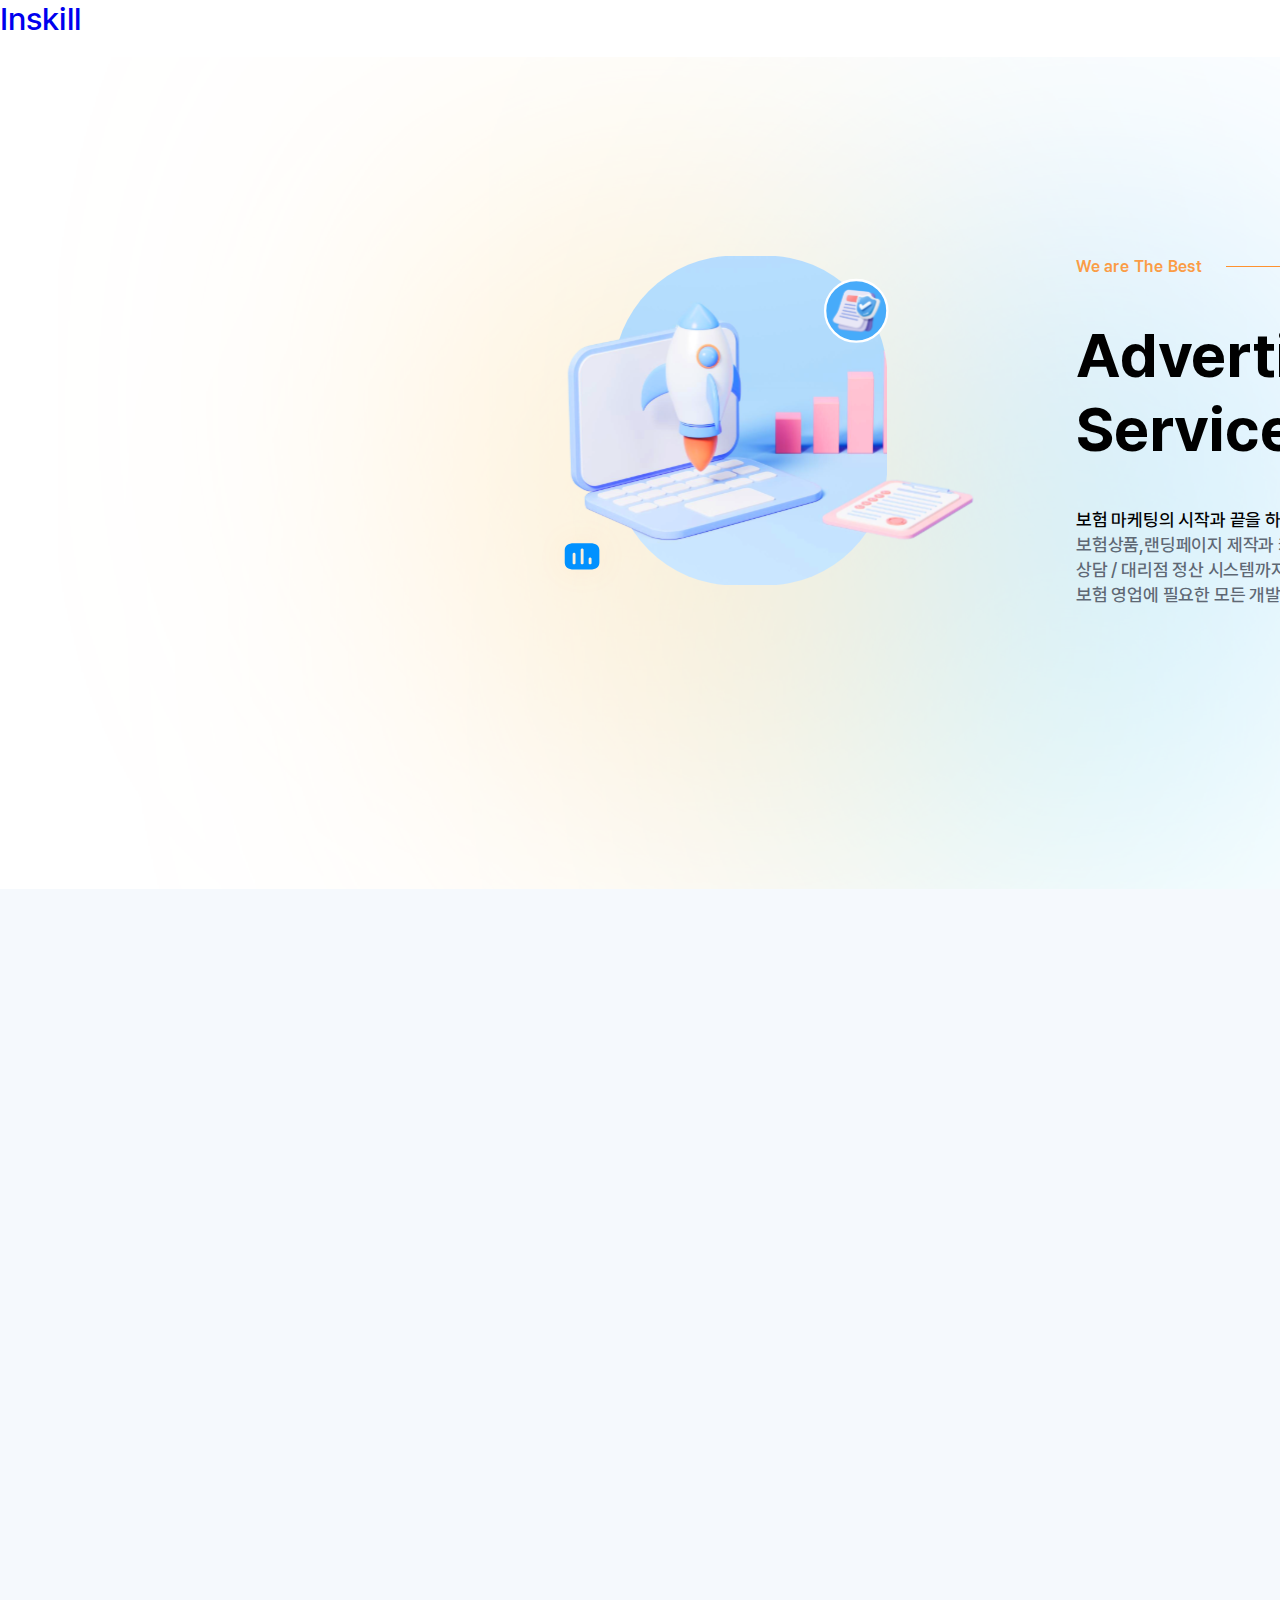
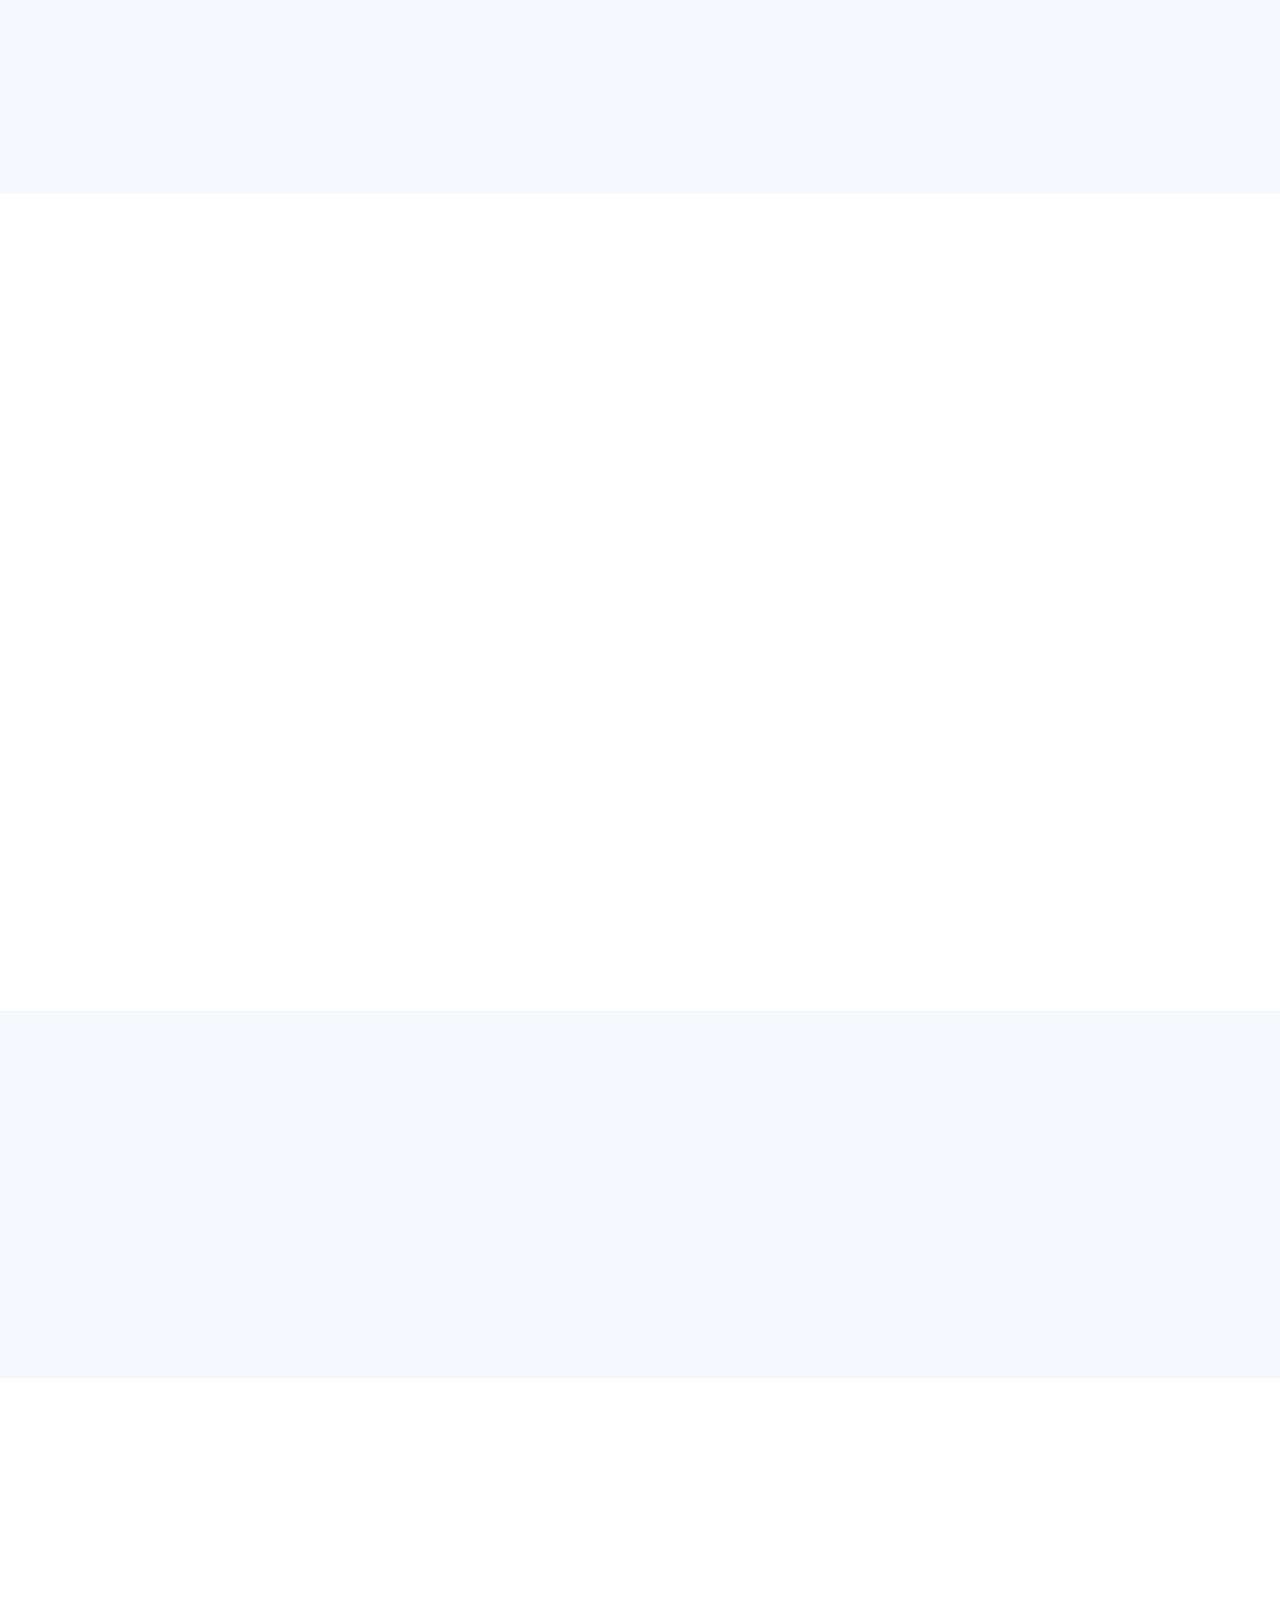
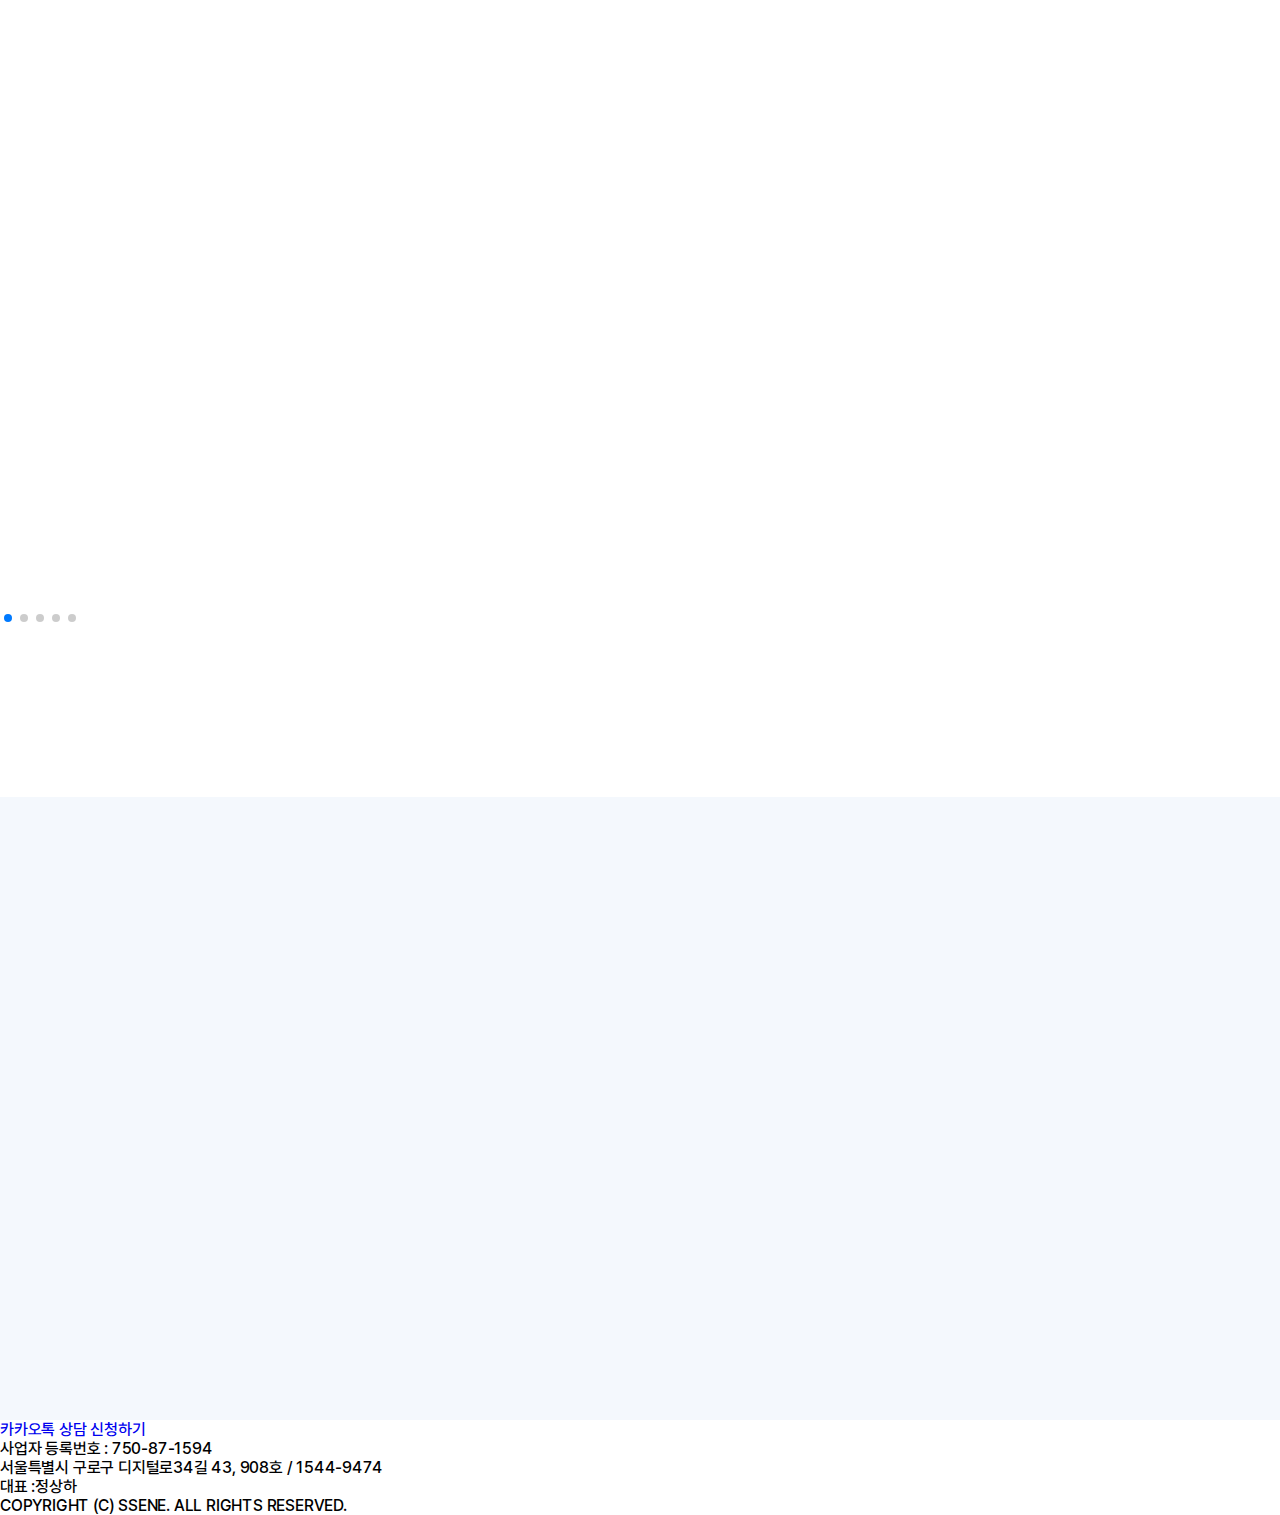
<file: Inskill/mo_index.html>
<!DOCTYPE html>
<html lang="ko">
<head>
    <meta charset="UTF-8">
    <meta http-equiv="X-UA-Compatible" content="ie=edge">
    <meta name="viewport" content="width=device-width, initial-scale=1.0">
    <meta name="format-detection" content="telephone=no">
    <meta name="format-detection" content="date=no">
    <meta name="format-detection" content="address=no">
    <meta name="format-detection" content="email=no">
    <link rel="stylesheet" href="https://cdn.jsdelivr.net/npm/swiper/swiper-bundle.min.css" />
    <link rel="stylesheet" href="https://unpkg.com/aos@2.3.1/dist/aos.css">
    <link rel="stylesheet" href="resource/css/reset.css">
    <link rel="stylesheet" href="resource/css/common.css">
    <script src="resource/js/jquery-3.4.1.min.js"></script>
    <script src="https://cdn.jsdelivr.net/npm/swiper/swiper-bundle.min.js"></script>
    <script src="https://unpkg.com/aos@2.3.1/dist/aos.js"></script>
    <script src="resource/js/main.js"></script>
    <title>Inskill</title>
</head>

<body>
    <div class="wrap mo_main">
        <header class="header">
            <div class="header_inner">
                <h1 class="logo"><a href="index.html">Inskill</a></h1>
                <div class="right">
                    <button class="btn_menu"></button>
                </div>
            </div>
        </header>
        <section class="sec_main01">
            <div class="section_inner">
                <img src="resource/images/img_sec_main01.svg" alt="">
                <div>
                    <p class="txt_top">We are The Best </p>
                    <p class="title">Advertising<br>
                        Service <span class="txt_logo_in">In</span><span class="txt_logo_skill">skill</span></p>
                    <p class="tit_sub">보험 마케팅의 시작과 끝을 하나로<br>
                        <span>보험상품,랜딩페이지 제작과 카카오톡 /<br> 상담 / 대리점 정산 시스템까지<br>
                            보험 영업에 필요한 모든 개발 솔루션을 제공합니다.</span>
                    </p>
                </div>
            </div>
        </section>
        <section class="sec_main02">
            <div class="section_inner" data-aos="fade-up" data-aos-duration="2000">
                <h2>Our Services</h2>
                <p class="h2_sub">비대면 보험마케팅 교육부터 마케팅 DB까지</p>
                <div class="swiper mainSwiper2">
                    <ul class="swiper-wrapper">
                        <li class="swiper-slide">
                            <a href="#">
                                <img src="resource/images/img_sec_main02_1.png" alt="">
                                <p class="tit">보험 마케팅/광고 콘텐츠 제작</p>
                                <p class="txt">리쿠르팅 채용광고 디자인 제공<br>
                                    리쿠르팅도 전략시대 전략에 따른<br>
                                    채용광고 디자인을 제공</p>
                            </a>
                        </li>
                        <li class="swiper-slide">
                            <a href="#">
                                <img src="resource/images/img_sec_main02_2.png" alt="">
                                <p class="tit">보험 웹,앱 구축</p>
                                <p class="txt">다이렉트 보험영업 DB 만들기 금소법에 따른<br>
                                    보험상담에 필요한 고객건강 헬스케어<br>
                                    Homepage 및 Blog 제작 서비스</p>
                            </a>
                        </li>
                        <li class="swiper-slide">
                            <a href="#">
                                <img src="resource/images/img_sec_main02_3.png" alt="">
                                <p class="tit">카카오톡 챗봇 상담 시스템</p>
                                <p class="txt">카카오톡 챗봇 상담 시스템 및 보험관련<br>
                                    상담 시스템 구축 </p>
                            </a>
                        </li>
                        <li class="swiper-slide">
                            <a href="#">
                                <img src="resource/images/img_sec_main02_4.png" alt="">
                                <p class="tit">대리점 정산 시스템</p>
                                <p class="txt">대리점 운영을 위해 필요한 시스템 구축 및<br>
                                    보험영업에 필요한 고객사은품<br>
                                    & 판촉물 도매가로 제공</p>
                            </a>
                        </li>
                    </ul>
                </div>
                <div class="mainSwiper2-pagination"></div>
                <!-- Initialize Swiper -->
                <script>
                    var swiper = new Swiper(".mainSwiper2", {
                        slidesPerView: "auto",
                        centeredSlides: true,
                        spaceBetween: 30,
                        grabCursor: true,
                        pagination: {
                            el: ".mainSwiper2-pagination",
                            clickable: true,
                            type: 'bullets'
                        }
                    });
                </script>
            </div>
        </section>
        <section class="sec_main03">
            <div class="section_inner" data-aos="fade-up" data-aos-duration="2000">
                <h2>Inskill<br> PARTNERSHIP<br> SERVICE</h2>
                <p class="h2_sub">1,000명의 전문 상담사가 <br>맞춤 보험 상담을 제공합니다.</p>
                <div class="flexbox">
                    <ul>
                        <li data-aos="fade-left" data-aos-duration="1000">보험 Homepage , blog등 맞춤제작
                            서비스</li>
                        <li data-aos="fade-left" data-aos-duration="1000">카카오채널 및 밴드 블로그 이미지 무료제공
                        </li>
                        <li data-aos="fade-left" data-aos-duration="1000">보험영업 자료 및 홍보자료무료 제공</li>
                        <li data-aos="fade-left" data-aos-duration="1000">보험영업에 필요한 고객사은품 <br>& 판촉물
                            도매가로 제공</li>
                    </ul>
                    <div data-aos="fade-up" data-aos-duration="2000">
                        <p class="title">보험 상담,<br>혼자 하지 마세요.<br>
                            Inskill이 고객도,<br>성장도 함께 챙겨드립니다.</p>
                        <p class="text">FC 멤버십 가입 시, 이런 혜택을 모두 <br>무료로 드려요.</p>
                        <div class="btnbox">
                            <a href="#" class="btn_cm pt">문의하기</a>
                            <a href="#" class="btn_cm pt line">멤버쉽 제안서 신청하기</a>
                        </div>
                    </div>
                </div>
            </div>
        </section>
        <section class="sec_main04">
            <div class="section_inner">
                <div class="flexbox">
                    <div data-aos="fade-left" data-aos-duration="2000">
                        <p class="tit_top">NAVER,KAKAO를 통한 스스로 영업 DB만들기</p>
                        <p class="title">비대면 보험 마케팅 STUDY</p>
                    </div>
                    <ul data-aos="fade-right" data-aos-duration="2000">
                        <li>매주 수요일 오후<br>
                            2시 장소 개별공지</li>
                        <li>2시간 진행</li>
                        <li>참여비​<br>
                            인당 5만원</li>
                        <li>참여인원<br>
                            최대 5명</li>
                    </ul>
                    <div class="btnbox" data-aos="fade-down" data-aos-duration="2000">
                        <a href="#" class="btn_cm">참여하기</a>
                    </div>
                </div>
            </div>
        </section>
        <section class="sec_main05">
            <div class="section_inner" data-aos="fade-down" data-aos-duration="2000">
                <h2>PARTNERSHIP</h2>
                <ul>
                    <li data-aos="flip-left" data-aos-duration="1000">
                        <p class="tit">H.AI 솔루션</p>
                        <p class="txt">(주)라이프시맨틱스</p>
                    </li>
                    <li data-aos="flip-left" data-aos-duration="1000">
                        <p class="tit">광고매체 파트너사</p>
                        <p class="txt">보배드림,보맵,NAVER,KAKAO</p>
                    </li>
                    <li data-aos="flip-left" data-aos-duration="1000">
                        <p class="tit">보안 SSL</p>
                        <p class="txt">LG VPN</p>
                    </li>
                    <li data-aos="flip-left" data-aos-duration="1000">
                        <p class="tit">보험광고기획</p>
                        <p class="txt">(주)삼성펫프로</p>
                    </li>
                </ul>
            </div>
        </section>
        <section class="sec_main06">
            <div class="section_inner">
                <h2 data-aos="fade-down" data-aos-duration="2000">PROJECT Portfolio</h2>
                <div class="swiper mainSwiper" data-aos="fade-down" data-aos-duration="2000">
                    <ul class="swiper-wrapper">
                        <li class="swiper-slide">
                            <img src="resource/images/img_sec_main06_1.png" alt="">
                        </li>
                        <li class="swiper-slide">
                            <img src="resource/images/img_sec_main06_2.png" alt="">
                        </li>
                        <li class="swiper-slide">
                            <img src="resource/images/img_sec_main06_3.png" alt="">
                        </li>
                        <li class="swiper-slide">
                            <img src="resource/images/img_sec_main06_4.png" alt="">
                        </li>
                        <li class="swiper-slide">
                            <img src="resource/images/img_sec_main06_5.png" alt="">
                        </li>
                    </ul>
                </div>
                <div class="mainSwiper-pagination"></div>

                <!-- Initialize Swiper -->
                <script>
                    var swiper = new Swiper(".mainSwiper", {
                        slidesPerView: "auto",
                        centeredSlides: true,
                        spaceBetween: 16,
                        grabCursor: true,
                        pagination: {
                            el: ".mainSwiper-pagination",
                            clickable: true,
                            type: 'bullets'
                        }
                    });
                </script>
                <div class="btnbox" data-aos="fade-up" data-aos-duration="2000">
                    <a href="#" class="btn_cm">더보기</a>
                </div>
            </div>
        </section>
        <section class="sec_main07">
            <div class="section_inner">
                <h2 data-aos="fade-left" data-aos-duration="2000">상담신청</h2>
                <p class="h2_sub" data-aos="fade-left" data-aos-duration="2000">궁금한 게 있다면 지금 물어보세요! <br>Inskill 팀이 바로 도와드려요.</p>
                <div class="gridbox">
                    <input type="text" placeholder="이름" data-aos="fade-left" data-aos-duration="2000">
                    <input type="text" placeholder="핸드폰 번호" data-aos="fade-left" data-aos-duration="2000">
                    <input type="text" placeholder="상담 가능 및 지역" data-aos="fade-left" data-aos-duration="2000">
                    <textarea name="" id="" placeholder="문의내용" data-aos="fade-left" data-aos-duration="2000"></textarea>
                </div>
                <button class="btn_cm" data-aos="fade-up" data-aos-duration="2000">상담신청</button>
            </div>
        </section>
        <footer>
            <div class="footer_inner">
                <div class="f_btn">
                    <a href="#" class="kakao">카카오톡 상담 신청하기</a>
                </div>
                <a href="#" class="f_logo"></a>
                <p class="f_txt">
                    사업자 등록번호 : 750-87-1594<br>
                    서울특별시 구로구 디지털로34길 43, 908호 / 1544-9474<br>
                    대표 :정상하<br>
                    COPYRIGHT (C) SSENE. ALL RIGHTS RESERVED.
                </p>
            </div>
        </footer>
    </div>
    <script>
        AOS.init();
    </script>
</body>

</html>
</file>
<file: Inskill/resource/css/common.css>
@charset "UTF-8";

/* main */
.wrap{min-width: 1480px;}

.main header{height: 117px;padding: 0 12px;display: flex;align-items: flex-end;position: fixed;top:0;left:0;right:0;z-index: 100;transition: all 0.3s;border-bottom: 1px solid transparent;box-sizing: border-box;}
.main header .logo{display: block;width:131px;height: 42px;background: url('../images/logo.svg') no-repeat center;background-size: contain;}
.main header .logo a{display: block;height: 100%;font-size: 0;}
.main header .header_inner{max-width: 1412px;width: 100%;margin: 0 auto;padding-bottom: 30px;display: flex;align-items: center;border-bottom: 1px solid #C4C4C4;transition: all 0.3s;}
.main .header_inner .right{margin-left: auto;display: flex;align-items: center;}
.main .header_inner .grp_link{margin-left: auto;display: flex;align-items: center;gap:70px}
.main .header_inner .grp_link a{display: inline-block;color:#393939;text-decoration: none;font-size: 16px;font-weight: 600;padding: 5px;}
.main .header_inner .grp_link a:hover{color:#FF922F}
.main .header_inner .grp_link a.on{position: relative;color:#FF922F}
.main .header_inner .grp_link a.on::after{content: '';position: absolute;bottom: -4px;left:8px;right:8px;height:3px;border-radius: 5px;background: #FF922F;}
.main header.scrolled{background: #fff;height: 100px;border-bottom: 1px solid #C4C4C4;}
.main header.scrolled .header_inner{border-bottom: 1px solid transparent;}

.wrap > section{overflow: hidden;}
.flexbox{display: flex;}
.flexbox > div{flex:1}

.main .btn_cm{display: inline-flex;align-items: center;justify-content: center;min-width: 199px;height: 61px;background: #303030;color:#fff;border-radius: 16px;border: 2px solid #303030;font-size: 16px;font-weight: 600;transition: filter 0.2s;box-shadow: 0px 4px 20px rgba(0, 0, 0, 0.2), 0px 1px 3px rgba(0, 0, 0, 0.1);}
.main .btn_cm.line{background: #fff;color:#303030}
.main .btn_cm.pt{background: #FB9C46;border-color:#FB9C46;box-shadow: 0px 4px 20px rgba(255, 146, 47, 0.2), 0px 1px 3px rgba(255, 146, 47, 0.1);}
.main .btn_cm.pt.line{background: #fff;color:#FB9C46;}
.main .btn_cm:hover{filter: brightness(1.08) contrast(1.1);}

.main .section_inner{max-width:1412px;margin: 0 auto;box-sizing: border-box;}
.main .section_inner h2{font-size: 36px;font-weight: 700;color:#000;text-align: center;}
.main .section_inner .h2_sub{margin-top: 20px;font-size: 18px;color:#5E6874;text-align: center;}

.sec_main01{padding: 140px 0 67px;background: url('../images/bg_sec_main01.svg') no-repeat top right -300px;}
.sec_main01 .section_inner{display: flex;}
.sec_main01 .txt_top{margin-top: 60px;display: flex;align-items: center;font-size: 16px;font-weight: 600;color:#FB9C46}
.sec_main01 .txt_top::after{content: '';display: block;width: 191px;height: 1px;background: #FF922F;margin-left: 23px;}
.sec_main01 .title{font-size: 62px;font-weight: 700;line-height: 120%;margin-top: 42px;}
.sec_main01 .title .txt_logo_in{color: #FB9C46;font-weight: 700;}
.sec_main01 .title .txt_logo_skill{color: #0191FF;font-weight: 700;}
.sec_main01 .tit_sub{margin-top: 40px;font-size: 18px;line-height: 140%;}
.sec_main01 .tit_sub span{color:#5E6874}
.sec_main01 img{width: 723px;height: 625px;margin-left: auto;}
.sec_main02{background: #F5F9FD;padding: 106px 0 180px;}
.sec_main02 ul{margin-top: 64px;display: flex;gap: 28px;}
.sec_main02 ul li{flex:1;}
.sec_main02 ul li a{display: block;color:#000;}
.sec_main02 ul li a:hover{text-decoration: underline;}
.sec_main02 ul li img {width: 100%;}
.sec_main02 ul li img {width: 100%;box-shadow: 0 4px 50px rgba(152,191,230,0.3);border-radius: 24px;}
.sec_main02 ul li .tit {display: flex;align-items: center;margin-top: 25px;font-size: 20px;font-weight: 700;line-height: 150%;}
.sec_main02 ul li .tit::after{content: '';margin-left: auto;display: inline-block;flex:none;width: 37px;height: 37px;background: url('../images/ico_main_arrow.svg') no-repeat center;transition: all 0.7s;}
.sec_main02 ul li:hover .tit::after{rotate: 360deg;}
.sec_main02 ul li .txt{margin-top: 16px;color:#5E6874;line-height: 140%;}
.sec_main03{background: #fff;padding: 106px 0 125px;}
.sec_main03 .flexbox{margin-top: 84px;}
.sec_main03 .title{font-size: 32px;font-weight: 600;line-height: 140%;}
.sec_main03 .text{margin-top: 34px;line-height: 160%;font-size: 18px;color: #5E6874;}
.sec_main03 .btnbox{display: flex;gap: 16px;margin-top: 32px;}
.sec_main03 .flexbox ul{flex:none;width: 627px;display: flex;flex-direction: column;gap: 16px;}
.sec_main03 .flexbox ul li{padding: 18px 23px;display: flex;align-items: center;font-size: 18px;font-weight: 600;line-height: 140%;color:#393939;background: #fff;box-shadow: 0px 4px 350px rgba(255,146,47,0.15), 0px 0.5px 45px rgba(255,146,47,0.08);border-radius: 16px;}
.sec_main03 .flexbox ul li::before{content: '';display: inline-block;background: #FB9C46;width: 45px;height: 45px;border-radius: 50%;margin-right: 13px;}
.sec_main03 .flexbox ul li:nth-child(1):before{background: #FB9C46 url('../images/ico_sec_main03_1.svg') no-repeat center}
.sec_main03 .flexbox ul li:nth-child(2)::before{background: #FB9C46 url('../images/ico_sec_main03_2.svg') no-repeat center}
.sec_main03 .flexbox ul li:nth-child(3)::before{background: #FB9C46 url('../images/ico_sec_main03_3.svg') no-repeat center}
.sec_main03 .flexbox ul li:nth-child(4)::before{background: #FB9C46 url('../images/ico_sec_main03_4.svg') no-repeat center}
.sec_main04{background: #F5F9FD;padding: 106px 0 120px;}
.sec_main04 .tit_top{font-size: 16px;font-weight: 600;color:#0191FF}
.sec_main04 .title{font-size: 36px;font-weight: 700;margin-top: 16px;}
.sec_main04 .btnbox{margin-top: 32px;}
.sec_main04 .flexbox ul{flex:none;width: 847px;display: flex;gap: 13px;}
.sec_main04 .flexbox ul li{flex:1;padding: 18px 23px;display: flex;flex-direction: column;font-size: 18px;font-weight: 600;line-height: 140%;color:#393939;background: #fff;box-shadow: 0px 4px 350px rgba(47,130,255,0.15), 0px 0.5px 45px rgba(47,130,255,0.08);border-radius: 16px;}
.sec_main04 .flexbox ul li::before{content: '';display: inline-block;background: #0191FF;width: 45px;height: 45px;border-radius: 50%;margin-bottom: 10px;}
.sec_main04 .flexbox ul li:nth-child(1):before{background: #0191FF url('../images/ico_sec_main04_1.svg') no-repeat center}
.sec_main04 .flexbox ul li:nth-child(2)::before{background: #0191FF url('../images/ico_sec_main04_2.svg') no-repeat center}
.sec_main04 .flexbox ul li:nth-child(3)::before{background: #0191FF url('../images/ico_sec_main04_3.svg') no-repeat center}
.sec_main04 .flexbox ul li:nth-child(4)::before{background: #0191FF url('../images/ico_sec_main04_4.svg') no-repeat center}
.sec_main05{background: #fff;padding: 106px 0 120px;}
.sec_main05 ul{display: flex;gap: 13px;margin-top: 43px;}
.sec_main05 ul li{flex:1;padding: 18px 23px;display: flex;flex-direction: column;justify-content: center;align-items: center;font-size: 18px;font-weight: 600;line-height: 140%;color:#393939;background: #fff;box-shadow: 0px 4px 350px rgba(80,80,80,0.15), 0px 0.5px 45px rgba(80,80,80,0.08);border-radius: 16px;}
.sec_main05 ul li .tit{font-size: 18px;font-weight: 600;;line-height: 140%;color:#FB9C46}
.sec_main05 ul li .txt{margin-top: 10px;font-size: 18px;line-height: 140%;color:#393939}
.sec_main06{background: #fff;padding: 125px 0 120px;position: relative;z-index: 1;}
.sec_main06 .section_inner{max-width:none;}
.sec_main06 .title{font-size: 36px;font-weight: 700;}
.sec_main06 .btnbox{margin-top: 32px;}
.sec_main06 .flexbox > div:first-child{flex:none;width: 360px;margin-left: 220px;}
.sec_main06 .mainSwiper{margin-left: 30px;}
.sec_main06 .mainSwiper li{width:280px;height: 280px;border: 1px solid #eee;border-radius: 24px;box-sizing: border-box;}
.sec_main06 .mainSwiper li img{width:100%}
.sec_main07{background: #F4F8FD;padding: 120px 0 120px;}
.sec_main07 .gridbox{max-width: 909px;margin: 60px auto 0;display: grid;gap:16px;grid-template-columns: repeat(3, 1fr);grid-template-rows: repeat(3, 1fr);}
.sec_main07 .gridbox input{height: 56px;}
.sec_main07 .gridbox input,
.sec_main07 .gridbox textarea{font-size: 14px;padding:16px 24px;box-sizing: border-box;border:1px solid #E2E2E2;border-radius: 16px;}
.sec_main07 .gridbox input:focus,
.sec_main07 .gridbox textarea:focus{border-color:#e59803;outline: 1px solid #e59803;}
.sec_main07 .gridbox input.error,
.sec_main07 .gridbox textarea.error{border-color:#E92727;}
.sec_main07 .gridbox input:nth-child(1){grid-column: 1 / 2;grid-row: 1 / 2;}
.sec_main07 .gridbox input:nth-child(2){grid-column: 1 / 2;grid-row: 2 / 3;}
.sec_main07 .gridbox input:nth-child(3){grid-column: 1 / 2;grid-row: 3 / 4;}
.sec_main07 .gridbox textarea{grid-column: 2 / 4;grid-row: 1 / 4;resize: none;}
.sec_main07 .btn_cm{display: flex;margin: 40px auto 0;}

.main footer{background-color: #303030;overflow: hidden;}
.main footer .footer_inner{position: relative;padding: 50px 0 83px; max-width: 1412px;display: flex;margin: 0 auto;gap:70px}
.main footer .f_logo{display: block;flex:none; width: 131px;height: 42px;background: url('../images/logo_white.svg') no-repeat center;}
.main footer .f_txt{flex:1;font-size: 16px;line-height: 30px;color:#fff}
.main footer .f_btn{margin-left: auto;flex:none;display: flex;flex-direction: column;}
.main footer .f_btn a{display: inline-flex;align-items: center;padding: 12px 23px;background:#FFE81E;color:#000;font-size: 16px;font-weight: 600;border-radius: 32px;}
.main footer .f_btn .kakao::before{content: '';display: inline-block;width: 41px;height: 42px;background: url('../images/ico_footer_kakao.svg') no-repeat center;margin-right: 10px;}


/* main 모바일 */
.mob.main.wrap{min-width: 393px;max-width: 700px;margin: 0 auto;box-shadow: 0 0 50px rgba(0, 0, 0, 0.1);}

.mob.main header {height: 80px;margin: 0 auto;padding: 0 20px;align-items: center;max-width: 700px;}
.mob.main header .header_inner{max-width: 700px;padding:0;border:0;align-items: flex-start;}
.mob.main header .logo{width: 90px;height: 28px;}
.mob.main header .btn_menu{width: 40px;height: 40px;background: url('../images/ico_menu.svg') no-repeat center;}
.mob.main header.scrolled{height: 60px;}
.mob.main header.scrolled .header_inner{border: 0;}
.mob.main header .logo{margin-top: 4px;}

.mob.main .section_inner{max-width: 700px;padding: 0 20px;}
.mob.main .section_inner h2{font-size: 32px;text-align: left;line-height: 130%;}
.mob.main .section_inner .h2_sub{text-align: left;margin-top: 8px;font-size: 16px;line-height: 130%;}

.mob.main .btn_cm{min-width: auto;width: 199px;}

.mob.main .sec_main01{padding: 90px 0;background: url(../images/bg_sec_main01.svg) no-repeat top center;}
.mob.main .sec_main01 .section_inner{flex-direction: column;}
.mob.main .sec_main01 img{width: 100%;height: auto;max-width: 393px;margin: 0 auto;}
.mob.main .sec_main01 .title{font-size: 42px;line-height: 110%;margin-top: 24px;}
.mob.main .sec_main01 .tit_sub{margin-top: 24px;}
.mob.main .sec_main02{padding: 60px 0;}
.mob.main .sec_main02 .mainSwiper2{margin: 0 -20px;} 
.mob.main .sec_main02 ul{margin-top: 40px;gap: 0;}
.mob.main .sec_main02 ul li{flex:none;max-width: 352px;}
.mob.main .sec_main02 .mainSwiper2-pagination{margin-top: 16px;text-align: center;}
.mob.main .sec_main02 .swiper-pagination-bullet{width: 10px;height: 10px;}
.mob.main .sec_main02 .swiper-pagination-bullet-active{background: #FB9C46;}
.mob.main .sec_main03{padding: 60px 0;}
.mob.main .sec_main03 .flexbox{margin-top: 43px;flex-direction: column;}
.mob.main .sec_main03 .flexbox ul{gap:16px;width: 100%;}
.mob.main .sec_main03 .flexbox ul li{padding: 20px;font-size: 15px;}
.mob.main .sec_main03 .flexbox > div{flex:none;margin-top: 50px;}
.mob.main .sec_main03 .title{font-size: 24px;}
.mob.main .sec_main03 .text{margin-top: 17px;}
.mob.main .sec_main04{padding: 60px 0;}
.mob.main .sec_main04 .flexbox{flex-direction: column;}
.mob.main .sec_main04 .title{font-size: 32px;}
.mob.main .sec_main04 .flexbox ul{margin-top: 54px;width: 100%;display: grid;grid-template-columns: 1fr 1fr;gap:11px}
.mob.main .sec_main04 .flexbox ul li{font-size: 16px;}
.mob.main .sec_main04 .btnbox{margin-top: 45px;text-align: center;}
.mob.main .sec_main05 {padding: 60px 0;}
.mob.main .sec_main05 ul{flex-direction: column;gap: 21px;}
.mob.main .sec_main06{padding:60px 0}
.mob.main .sec_main06 .mainSwiper{margin: 24px -20px 0;}
.mob.main .sec_main06 .btnbox{margin-top: 27px;text-align: center;}
.mob.main .sec_main06 .mainSwiper-pagination{margin-top: 12px;text-align: center;}
.mob.main .sec_main06 .swiper-pagination-bullet{width: 10px;height: 10px;}
.mob.main .sec_main06 .swiper-pagination-bullet-active{background: #FB9C46;}
.mob.main .sec_main07{padding: 60PX 0;}
.mob.main .sec_main07 .gridbox{margin-top: 34px;gap: 16px;grid-template-columns: 1fr;}
.mob.main .sec_main07 .gridbox input{grid-column: auto;grid-row: auto;font-size: 16px;}
.mob.main .sec_main07 .gridbox textarea{grid-column: auto;grid-row: auto;height: 197px;font-size: 16px;}
.mob.main footer .footer_inner{flex-direction: column;padding:60px 20px;max-width: 700px;gap:0;}
.mob.main footer .f_btn{margin: 0 auto;}
.mob.main footer .f_logo{margin: 47px auto 0;}
.mob.main footer .f_txt{font-size: 14px;line-height: 30px;text-align:center;}


/* 카드 */
.card.wrap{min-width: 1280px;}

.card header{height: 117px;padding: 0 12px;display: flex;align-items: flex-end;position: fixed;top:0;left:0;right:0;z-index: 100;transition: all 0.3s;border-bottom: 1px solid transparent;box-sizing: border-box;}
.card header .logo{display: block;width:131px;height: 42px;background: url('../images/logo_white.svg') no-repeat center;background-size: contain;}
.card header .logo a{display: block;height: 100%;font-size: 0;}
.card header .header_inner{max-width: 1280px;width: 100%;margin: 0 auto;padding-bottom: 30px;display: flex;align-items: center;border-bottom: 1px solid rgba(255,255,255,0.3);transition: all 0.3s;}
.card .header_inner .right{margin-left: auto;display: flex;align-items: center;}
.card header.scrolled{background: rgba(0,0,0,0.5);height: 100px;backdrop-filter: blur(10px);-webkit-backdrop-filter: blur(10px);}
.card header.scrolled .header_inner{border-bottom: 1px solid transparent;padding-bottom: 22px;}
.card header .kakao{display: inline-flex;align-items: center;padding: 8px 16px;background:#FFE81E;color:#000;font-size: 16px;font-weight: 600;border-radius: 32px;}
.card header .kakao::before{content: '';display: inline-block;width: 32px;height: 32px;background: url('../images/ico_footer_kakao.svg') no-repeat center;margin-right: 10px;background-size: contain;}

.card .section_inner{max-width:1280px;margin: 0 auto;box-sizing: border-box;}
.card .section_inner h2{font-size: 40px;font-weight: 700;color:#000;text-align: center;}
.card .section_inner h2 .pt{color:#5C2FFF}
.card .section_inner .h2_sub{margin-top: 20px;font-size: 18px;color:#5E6874;text-align: center;}

.sec_card01{position: relative;padding: 140px 0 160px;background:linear-gradient(118deg, #06164B 0%, #583FEC 100%);}
.sec_card01::before{content: '';width: 537px;height: 437px;position: absolute;top:0;right:0;background: url('../images/bg_card01_1.svg') no-repeat center;}
.sec_card01::after{content: '';width: 518px;height: 491px;position: absolute;bottom:0;left:0;background: url('../images/bg_card01_2.svg') no-repeat center;}
.sec_card01 .section_inner{display: flex;align-items: center;position: relative;z-index: 1;}
.sec_card01 .badge{display: inline-block;background: linear-gradient(158deg,#3BA4FF -10%, #972FFF 50%);padding: 6px 16px;border-radius: 100px;font-size: 24px;line-height: 130%;color:#fff;}
.sec_card01 .title{margin-top: 29px;font-size: 60px;font-weight: 700;line-height: 130%;color:#fff}
.sec_card01 .txt_gradi{font-weight: 700;background: linear-gradient(118deg,#3BA4FF 0%, #972FFF 100%);background-clip: text;-webkit-background-clip: text;color: transparent;-webkit-text-fill-color: transparent;}
.sec_card01 img{width: 702px;height: 499px;margin-left: auto;}
.sec_card01 .txt{font-size: 22px;line-height: 130%;font-weight: 500;color:#fff;margin-top: 24px;}

.sec_card02{position: relative;margin-top: -60px;padding: 86px 0 80px;background: #fff;border-radius: 60px 60px 0 0;}
.sec_card02 .section_inner .txt_top{font-size: 20px;font-weight: 700;line-height: 43px;color:#5C2FFF}
.sec_card02 .section_inner h2{text-align: left;}
.sec_card02 .section_inner .h2_sub{text-align: left;}
.sec_card02 ul{margin-left: auto;display: flex;gap: 15px;}
.sec_card02 ul li{position: relative;width: 417px;padding: 50px 40px 40px;box-sizing: border-box;border-radius: 16px;color:#fff;text-align: center;background: #5C2FFF;}
.sec_card02 ul li::before{content: '01';position: absolute;left:30px;top:30px;font-size: 24px;font-weight: 700;line-height: 43px;}
.sec_card02 ul li:nth-child(2){background: #04157C;}
.sec_card02 ul li:nth-child(2)::before{content: '02';}
.sec_card02 ul li .tit{margin-top: 30px;font-size: 20px;line-height: 43px;font-weight: 700;}
.sec_card02 ul li .txt{font-size: 16px;line-height: 24px;}

.sec_card03{background: #F2F6FE radial-gradient(circle, #bdcbfe 0%, #F2F6FE 30%);padding: 80px 0 100px;}
.sec_card03 .gridbox{position: relative;margin-top: 44px;text-align: center;}
.sec_card03 .gridbox ul{position: absolute;top:110px;display: grid;grid-template-columns: 1fr 1fr;gap:72px 528px;}
.sec_card03 .gridbox ul li{width: 376px;padding:20px 0;border-radius: 24px;background: #DDE8FF;}
.sec_card03 .gridbox ul li .tit{font-size: 24px;font-weight: 700;line-height: 43px;}
.sec_card03 .gridbox ul li .txt{margin-top: 6px;font-size: 16px;line-height: 24px;}

.sec_card04{padding: 100px 0;}
.sec_card04 .section_inner .txt_top{text-align: center;font-size: 20px;font-weight: 700;line-height: 43px;color:#5C2FFF}
.sec_card04 .ulbox{margin-top: 45px;padding: 53px 124px;background: #F2F6FE;border-radius: 24px;}
.sec_card04 .ulbox ul{display: flex;}
.sec_card04 .ulbox ul li{flex:1;text-align: center;font-size: 18px;font-weight: 700;line-height: 26px;}
.sec_card04 .ulbox ul li::before{content: '';display: block;margin: 0 auto 12px;border-radius: 50%;width: 100px;height: 100px;background:linear-gradient(118deg, #385EF6 0%, #6D45FF 100%);}
.sec_card04 .ulbox ul li:nth-child(1)::before{background:url(../images/img_card04_1.svg) center no-repeat, linear-gradient(118deg, #385EF6 0%, #6D45FF 100%)}
.sec_card04 .ulbox ul li:nth-child(2)::before{background:url(../images/img_card04_2.svg) center no-repeat, linear-gradient(118deg, #385EF6 0%, #6D45FF 100%)}
.sec_card04 .ulbox ul li:nth-child(3)::before{background:url(../images/img_card04_3.svg) center no-repeat, linear-gradient(118deg, #385EF6 0%, #6D45FF 100%)}
.sec_card04 .ulbox ul li:nth-child(4)::before{background:url(../images/img_card04_4.svg) center no-repeat, linear-gradient(118deg, #385EF6 0%, #6D45FF 100%)}
.sec_card04 .ulbox ul li:nth-child(5)::before{background:url(../images/img_card04_5.svg) center no-repeat, linear-gradient(118deg, #385EF6 0%, #6D45FF 100%)}
.sec_card04 .ulbox ul li:nth-child(6)::before{background:url(../images/img_card04_6.svg) center no-repeat, linear-gradient(118deg, #385EF6 0%, #6D45FF 100%)}
.sec_card04 .ulbox ul li:nth-child(7)::before{background:url(../images/img_card04_7.svg) center no-repeat, linear-gradient(118deg, #385EF6 0%, #6D45FF 100%)}

.sec_card05{padding: 80px 0 100px;background: #272D50;}
.sec_card05 .section_inner h2{color:#fff}
.sec_card05 .flexbox{gap: 50px;margin-top: 69px;}
.sec_card05 .flexbox > div{display: flex;flex-direction: column;flex:1;background: linear-gradient(158deg, #385EF6 0%, #6D45FF 100%);border-radius: 24px;padding-top: 27px;}
.sec_card05 .flexbox > div:last-child{background: linear-gradient(158deg, #6138F6 0%, #B445FF 100%);}
.sec_card05 .flexbox > div .title{font-size: 24px;font-weight: 700;line-height: 26px;color:#fff;text-align: center;}
.sec_card05 .flexbox > div .cont{flex:1;margin-top: 24px;text-align: center;background: #fff;border-radius: 24px;padding:40px 0 48px}
.sec_card05 .flexbox > div .cont .tit{font-size: 20px;font-weight: 700;line-height: 26px;}
.sec_card05 .flexbox > div .cont img{margin-top: 20px;}
.sec_card05 .flexbox > div .cont img + .tit{margin-top: 40px;}

.sec_card06{padding: 100px 0 116px;}
.sec_card06 .flexbox{margin-top: 60px;align-items: center;gap: 47px;}
.sec_card06 .flexbox img{flex:none}
.sec_card06 .flexbox ul{flex:1}
.sec_card06 .flexbox ul li{display: flex;align-items: center;padding: 24px 20px;border-bottom: 1px solid #B2B2B2;}
.sec_card06 .flexbox ul li .tit{width: 214px;font-size: 20px;font-weight: 700;line-height: 30px;}
.sec_card06 .flexbox ul li .txt{margin-left: 35px;font-size: 16px;line-height: 30px;}

.sec_card07{padding: 95px 0;background: url(../images/bg_card07.png) no-repeat center;background-size: cover;}
.sec_card07 .flexbox{flex-direction: column;align-items: center;}
.sec_card07 .title{margin-top: 42px;font-size: 32px;font-weight: 700;color:#fff;text-align: center;line-height: 42px;}
.sec_card07 .txt{margin-top: 21px;font-size: 16px;color:#fff;text-align: center;line-height: 26px;}

.sec_card08{padding: 95px 0;background:#F0F1F4}
.sec_card08 .section_inner{text-align: center;}
.sec_card08 ul{display: inline-grid;grid-template-columns: 1fr 1fr 1fr;gap:40px 87px;margin: 60px auto 0;}
.sec_card08 ul li{text-align: center;}
.sec_card08 ul li img{display: block;}
.sec_card08 ul li p{font-size: 20px;font-weight: 700;line-height: 43px;margin-top: 22px;}

.sec_card09{padding: 100px 0 140px;background:url(../images/bg_card09.svg) no-repeat center}
.sec_card09 img{margin: 47px auto 0;display: block;}

.sec_card10{padding: 100px 0;background: #F2F6FE;}
.sec_card10 .section_inner .txt_top{text-align: center;font-size: 20px;font-weight: 700;line-height: 43px;color:#5C2FFF}
.sec_card10 .flexbox > div{flex:none}
.sec_card10 .flexbox ul{display: flex;gap:16px;margin-left: auto;}
.sec_card10 .flexbox ul li{width:200px;text-align: center;background: #DDE8FF;padding: 49px 0 53px;box-sizing: border-box;border-radius: 16px;}
.sec_card10 .flexbox ul li::before{content: '';display: block;margin: 0 auto 13px;border-radius: 50%;width: 100px;height: 100px;background:linear-gradient(118deg, #385EF6 0%, #6D45FF 100%);}
.sec_card10 .flexbox ul li:nth-child(1)::before{background:url(../images/img_card10_1.svg) center no-repeat, linear-gradient(118deg, #385EF6 0%, #6D45FF 100%)}
.sec_card10 .flexbox ul li:nth-child(2)::before{background:url(../images/img_card10_2.svg) center no-repeat, linear-gradient(118deg, #385EF6 0%, #6D45FF 100%)}
.sec_card10 .flexbox ul li:nth-child(3)::before{background:url(../images/img_card10_3.svg) center no-repeat, linear-gradient(118deg, #385EF6 0%, #6D45FF 100%)}
.sec_card10 .flexbox ul li:nth-child(4)::before{background:url(../images/img_card10_4.svg) center no-repeat, linear-gradient(118deg, #385EF6 0%, #6D45FF 100%)}
.sec_card10 .flexbox ul li .tit{font-size: 18px;font-weight: 700;line-height: 26px}
.sec_card10 .flexbox ul li .txt{font-size: 16px;line-height: 26px;margin-top: 9px;}

.sec_card11{padding: 100px 0 130px;}
.sec_card11 .section_inner h2{text-align: left;}
.sec_card11 .flexbox{gap:65px;align-items: center;}
.sec_card11 .flexbox > img{flex:none}
.sec_card11 ul{margin-top: 32px;}
.sec_card11 ul li button{color:#000;padding: 20px;display: flex;align-items: center;width: 100%;box-sizing: border-box;background: #fff;font-size: 18px;font-weight: 700;line-height: 130%;text-align: left;border-bottom: 1px solid #B2B2B2;}
.sec_card11 ul li button::after{content: '';display: inline-block;width: 24px;height: 24px;flex:none;margin-left: auto;background: url(../images/ico_acco.svg) no-repeat center;transition: all 0.3s;}
.sec_card11 ul li .cont{display: none;padding:20px 20px 32px}
.sec_card11 ul li .cont p{font-size: 16px;line-height: 130%;}
.sec_card11 ul li button:hover,
.sec_card11 ul li.on button{color:#5C2FFF}
.sec_card11 ul li.on button::after{rotate: 180deg;}

.sec_card12{padding: 100px 0 ;background: #F7F7F7;}
.sec_card12 .section_inner .txt_top{text-align: left;font-size: 20px;font-weight: 700;line-height: 43px;color:#5C2FFF}
.sec_card12 .section_inner h2{text-align: left;}
.sec_card12 .flexbox{align-items: center;gap: 94px;}
.sec_card12 .flexbox img{flex:none}
.sec_card12 .flexbox ul{flex:1;display: flex;flex-direction: column;gap:34px;margin-top: 32px;}
.sec_card12 .flexbox ul li{display: flex;align-items: center;}
.sec_card12 .flexbox ul li .tit{width: 164px;font-size: 18px;font-weight: 700;line-height: 130%;}
.sec_card12 .flexbox ul li .txt{font-size: 18px;line-height: 130%;}

.sec_card13{padding: 80px 0 134px;}
.sec_card13 .section_inner h2{text-align: left;}
.sec_card13 .section_inner {text-align: center;}
.sec_card13 ul{display: inline-flex;gap:51px;margin: 60px auto 0;}
.sec_card13 ul li{text-align: center;}
.sec_card13 ul li .grp_img{width: 202px;height: 202px;display: flex;align-items: center;justify-content: center;background: #F7F7F7;border-radius: 50%;}
.sec_card13 ul li img{display: block;}
.sec_card13 ul li p{font-size: 20px;font-weight: 700;line-height: 43px;margin-top: 11px;}

.card footer{background-color: #303030;overflow: hidden;}
.card footer .footer_inner{position: relative;padding: 45px 0 46px; max-width: 1280px;display: flex;flex-direction: column;align-items: center;margin: 0 auto;gap:18px}
.card footer .f_logo{display: block;flex:none; width: 131px;height: 42px;background: url('../images/logo_white.svg') no-repeat center;}
.card footer .f_txt{font-size: 14px;line-height: 22px;color:#d6d6d6}

.card .sec_card_footer{padding: 102px 0;background:linear-gradient(118deg, #385EF6 0%, #6D45FF 100%);overflow: hidden;}
.card .sec_card_footer .section_inner{display: flex;flex-direction: column;align-items: center;}
.card .sec_card_footer .section_inner h2{color:#fff;}
.card .sec_card_footer .section_inner .h2_sub{color:#fff;text-align: center;}
.card .sec_card_footer .section_inner .txt{font-size: 24px;font-weight: 700;line-height: 32px;color:#fff;text-align: center;margin-top: 28px;}
.card .sec_card_footer .kakao{margin-top: 28px;display: inline-flex;align-items: center;padding: 12px 23px;background:#FFE81E;color:#000;font-size: 16px;font-weight: 600;border-radius: 32px;}
.card .sec_card_footer .kakao::before{content: '';display: inline-block;width: 41px;height: 42px;background: url('../images/ico_footer_kakao.svg') no-repeat center;margin-right: 10px;}

/* 카드 모바일 */
.mob.card.wrap{position: relative;min-width: 393px;max-width: 700px;margin: 0 auto;box-shadow: 0 0 50px rgba(0, 0, 0, 0.1);}

.mob.card header{height: auto;position: absolute;top: 60px;left: 0;right: 0;padding: 0;}
.mob.card header .header_inner{width: auto;padding: 0;display: flex;align-items: center;border:0}
.mob.card header .logo{width: 120px;height: 38px;}
.mob.card header.scrolled{background: transparent;}

.mob.card .section_inner{max-width:700px;padding: 0 20px;}
.mob.card .section_inner h2{font-size: 28px;line-height: 38px;text-align: center;}
.mob.card .section_inner h2 .pt{color:#5C2FFF}
.mob.card .section_inner .h2_sub{margin-top: 8px;font-size: 16px;color:#5E6874;text-align: center;line-height: 22px;}

.mob.card .swiper-pagination-bullet{width: 10px;height: 10px;}
.mob.card .swiper-pagination-bullet-active{background: #5C2FFF;}

.mob .sec_card01{padding: 0;background: linear-gradient(118deg, #06164B 0%, #583FEC 100%);}
.mob .sec_card01::before{width: 300px;height: 250px;background-size: contain;}
.mob .sec_card01::after{width: 250px;height: 300px;background-size: contain;}
.mob .sec_card01 .section_inner{flex-direction: column;padding: 140px 20px 100px;}
.mob .sec_card01 .section_inner > div{text-align: center;}
.mob .sec_card01 .badge{font-size: 16px;line-height: 130%;display: inline-block;}
.mob .sec_card01 .title{margin-top: 22px;font-size: 38px;}
.mob .sec_card01 img{width: 355px;height: 252px;margin: 67px auto 0;}
.mob .sec_card01 .txt{font-size: 16px;margin-top: 16px;}
.mob .sec_card02{padding: 60px 0;border-radius: 24px 24px;margin-top: -24px;}
.mob .sec_card02 .section_inner .txt_top{font-size: 16px;;text-align: center;line-height: 26px;}
.mob .sec_card02 .mainSwiper{margin-top: 24px;}
.mob .sec_card02 ul{gap:0}
.mob .sec_card02 ul li{height: 333px;}
.mob .sec_card02 ul li::before{top: 10px;}
.mob .sec_card02 ul li .tit{margin-top: 0;}
.mob .sec_card02 .mainSwiper-pagination{text-align: center;margin-top: 16px;}
.mob .sec_card02 .swiper-slide{width: auto;}
.mob .sec_card03{padding: 60px 0;background: #F2F6FE;}
.mob .sec_card03 .gridbox ul{position: relative;}
.mob .sec_card03 img{width: 153px;}
.mob .sec_card03 .gridbox{margin-top: 53px;}
.mob .sec_card03 .gridbox ul{display: flex;top:0;flex-direction: column;gap: 16px;margin-top: 38px;}
.mob .sec_card03 .gridbox ul li{width:100%;border-radius: 20px;}
.mob .sec_card03 .gridbox ul li .tit{font-size: 18px;line-height: 28px;}
.mob .sec_card04{padding: 60px 0;}
.mob .sec_card04 .ulbox{margin-top: 30px;padding: 40px 49px;}
.mob .sec_card04 .ulbox ul{display: grid;grid-template-columns: 1fr 1fr;gap:24px 30px}
.mob .sec_card04 .ulbox ul li:last-child{grid-column: 1 / 3;}
.mob .sec_card05{padding: 60px 0;}
.mob .sec_card05 .tabbox{margin-top: 24px;display: flex;gap:9px;border-radius: 16px;background: #DDE8FF;padding:6px;}
.mob .sec_card05 .tabbox button{flex:1;display: inline-flex;align-items: center;justify-content: center;color:#B5BEF3;background: #fff;font-size: 18px;font-weight: 700;height: 48px;border-radius: 12px;}
.mob .sec_card05 .tabbox button.on{background: linear-gradient(158deg, #385EF6 0%, #6D45FF 100%);color:#fff;}
.mob .sec_card05 .flexbox{margin-top: 24px;display: block;}
.mob .sec_card05 .flexbox > div{border-radius: 18px;padding: 0;}
.mob .sec_card05 .flexbox > div .cont{border-radius: 18px;margin: 0;padding: 24px 12px;}
.mob .sec_card05 .flexbox > div .cont .tit{font-size: 15px;line-height: 15px;}
.mob .sec_card05 .flexbox > div .cont img{margin-top: 7px;width: 100%;max-width: 294px;}
.mob .sec_card05 .flexbox > div .cont img + .tit{margin-top: 20px;}
.mob .sec_card06{padding: 60px 0;}
.mob .sec_card06 .flexbox{flex-direction: column;gap:4px}
.mob .sec_card06 .flexbox ul{width: 100%;}
.mob .sec_card06 .flexbox ul li{align-items: flex-start;flex-direction: column;width: 100%;box-sizing: border-box;}
.mob .sec_card06 .flexbox ul li .tit{width:auto;}
.mob .sec_card06 .flexbox ul li .txt{margin: 8px 0 0;}
.mob .sec_card07{padding: 80px 0;}
.mob .sec_card07 img{width: 162px;}
.mob .sec_card07 .title{margin-top: 24px;font-size: 24px;line-height: 34px;}
.mob .sec_card07 .txt{margin-top: 12px;}
.mob .sec_card08{padding: 60px 0;}
.mob .sec_card08 ul{margin: 40px -20px 0;gap: 38px;display: flex;overflow: auto;}
.mob .sec_card08 ul li:first-child{margin-left: 20px;}
.mob .sec_card08 ul li:last-child{padding-right: 20px;}
.mob .sec_card08 ul li img{width: 160px;}
.mob .sec_card08 ul li p{margin-top: 12px;line-height: 26px;font-size: 16px;}
.mob .sec_card09{padding: 60px 0;background: #fff;}
.mob .sec_card09 img{width: 100%;}
.mob .sec_card10{padding: 60px 0;}
.mob .sec_card10 .flexbox{flex-direction: column;}
.mob .sec_card10 .flexbox ul{margin: 25px auto 0;flex-direction: column;width: 100%;max-width: 480px;}
.mob .sec_card10 .flexbox ul li{width: 100%;display: flex;align-items: center;padding: 20px;text-align: left;}
.mob .sec_card10 .flexbox ul li::before{width: 80px;height: 80px;;margin: 0 24px 0 0;}
.mob .sec_card11{padding: 60px 0;}
.mob .sec_card11 ul li .cont p br{display: none;}
.mob .sec_card12{padding:60px 0}
.mob .sec_card12 .mainSwiper2 {max-width: 353px;}
.mob .sec_card12 .mainSwiper2-pagination{text-align: center;}
.mob .sec_card12 .section_inner .txt_top{text-align: center;}
.mob .sec_card12 .flexbox ul{gap: 16px;}
.mob .sec_card12 .flexbox ul li .tit{width: 100px;margin-right: 16px;flex:none}
.mob .sec_card12 .flexbox ul li .txt{word-break: keep-all;}
.mob .sec_card13{padding: 60px 0;}
.mob .sec_card13 ul{margin: 40px -20px 0;gap: 16px;display: flex;overflow: auto;}
.mob .sec_card13 ul li:first-child{margin-left: 20px;}
.mob .sec_card13 ul li:last-child{padding-right: 20px;}
.mob.card .sec_card_footer{padding: 60px 0;}
.mob.card .sec_card_footer .section_inner .h2_sub{color:#fff}
.mob.card .sec_card_footer .section_inner .txt{font-size: 20px;line-height: 30px;margin-top: 18px;}
.mob.card .sec_card_footer .kakao{margin-top: 48px;}
.mob.card footer .footer_inner{padding: 40px 0;}
</file>
